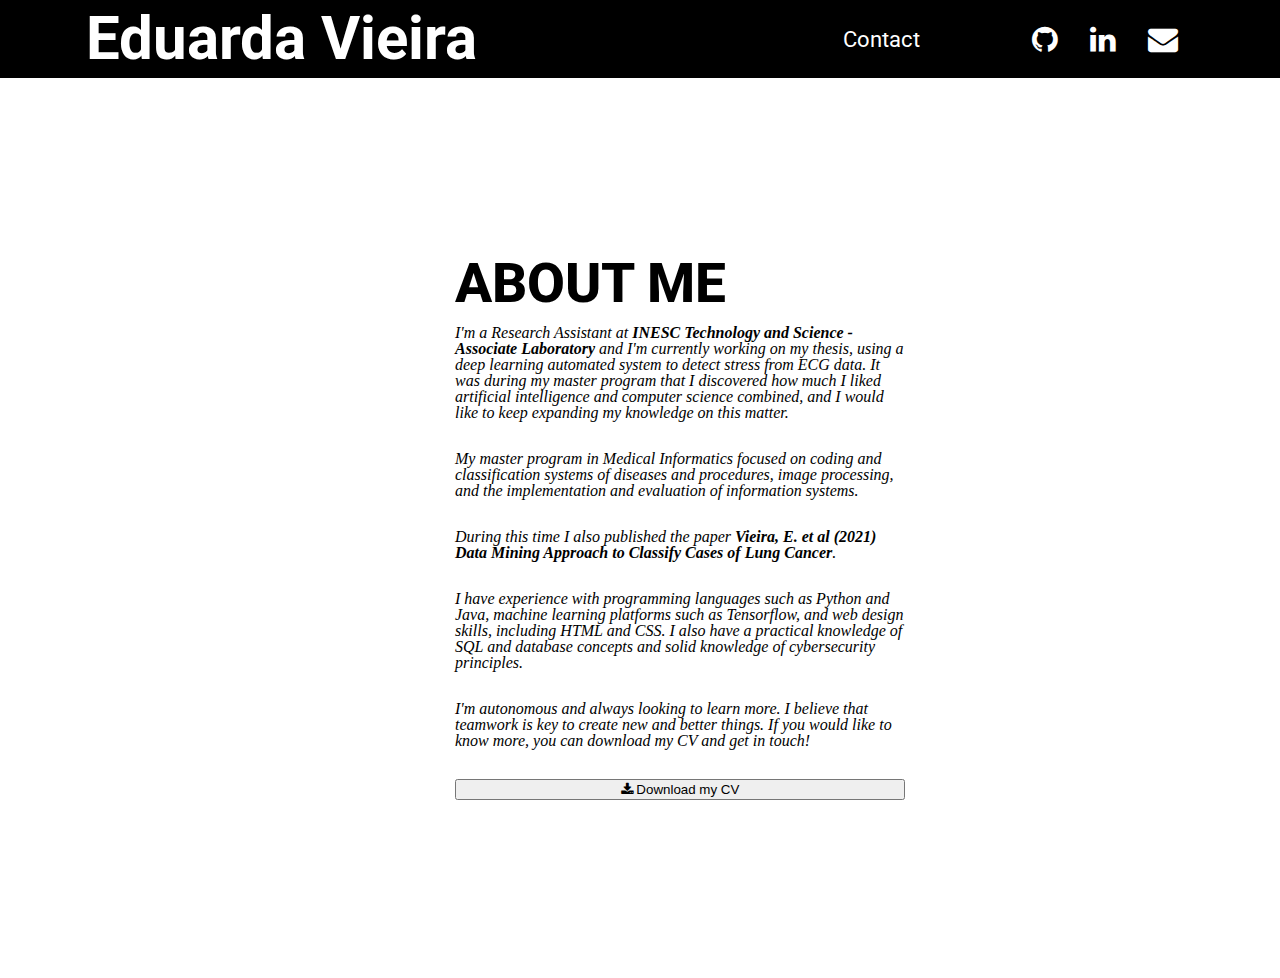
<file: About.html>
<!DOCTYPE html>
<html lang="en">
  <head>
    <meta charset="UTF-8" />
    <title>Eduarda Vieira</title>
    <meta name="viewport" content="width=device-width, initial-scale=1" />
    <link rel="stylesheet" href="styles/reset.min.css" />
    <link rel="stylesheet" href="styles/style.css" />
    <link rel="stylesheet" href="styles/header-1.css" />
    <link rel="stylesheet" href="https://maxcdn.bootstrapcdn.com/font-awesome/4.4.0/css/font-awesome.min.css">
  </head>
  <body>
    <!-- Header Start -->
    <header class="site-header">
      <div class="wrapper site-header__wrapper">
        <a href="index.html" class="brand" style="font-size: 60px;">Eduarda Vieira</a>
        <nav class="nav">
          <button class="nav__toggle" aria-expanded="false" type="button">
            menu
          </button>
          <ul class="nav__wrapper">
            <li class="nav__item"><a href="Contact.html"; style="font-size: 22px; margin-right: 80px;margin-top: 5px;">Contact</a></li>
            <li class="nav__item"><a href="https://github.com/eduardavieira"><i class="fa fa-github" style="font-size:30px"></i></a></li>
            <li class="nav__item"><a href="https://www.linkedin.com/in/eduardadantasvieira/"><i class="fa fa-linkedin" style="font-size:30px"></i></a></li>
            <li class="nav__item"><a href="mailto:eduardadantasvieira@gmail.com"><i class="fa fa-envelope" style="font-size:30px"></i></a></li>
          </ul>
        </nav>
      </div>
    </header>
    <!-- Header End -->

    <div class="tokyo_tm_home">
      <div class="home_content">
          <div class="details">
              <h3 class="name">About Me</h3>
              <p class="job">I'm a Research Assistant at <a style="color: black; font-weight: bold;" href="https://www.inesctec.pt/en/people/eduarda-dantas-vieira">INESC Technology and Science - Associate Laboratory</a>  
                and I'm  currently working on my thesis, using a deep learning automated system to detect stress from ECG data. It was during my master 
                program that I discovered how much I liked artificial intelligence and computer science combined, and I would like to keep expanding my knowledge 
                on this matter.
              </p>
              
              <p class="job">My master program in Medical Informatics focused on coding and classification systems of diseases and 
                procedures, image processing, and the implementation and evaluation of information systems. 
              </p>

              <p class="job">During this time I also published the paper 
                <a style="color: black; font-weight: bold;" href="https://doi.org/10.1007/978-3-030-72657-7_49">Vieira, E. et al (2021) Data Mining Approach 
                to Classify Cases of Lung Cancer</a>.</p>
              
              <p class="job">I have experience with programming languages such as Python and Java, machine learning platforms such as Tensorflow, and
                web design skills, including HTML and CSS. I also have a practical knowledge of SQL and database concepts and solid knowledge of 
                cybersecurity principles.
              </p>
              
              <p class="job">I'm autonomous and always looking to learn more. I believe that teamwork is key to create new and better things. If you would
                like to know more, you can download my CV and get in touch!
              </p>

            <p>
                <div class="centeredkinda2">
                    <a href="https://github.com/eduardavieira/CV_EduardaVieira/archive/refs/heads/main.zip" download="CV_EduardaVieira"> 
                    <button class="btn" style="width:100%"><i class="fa fa-download"></i> Download my CV</button>
                    </a>
                </div>  
            </p>
          </div>
      </div>
    </div>




    <script src="js/header-1.js"></script>
  </body>
</html>
</file>
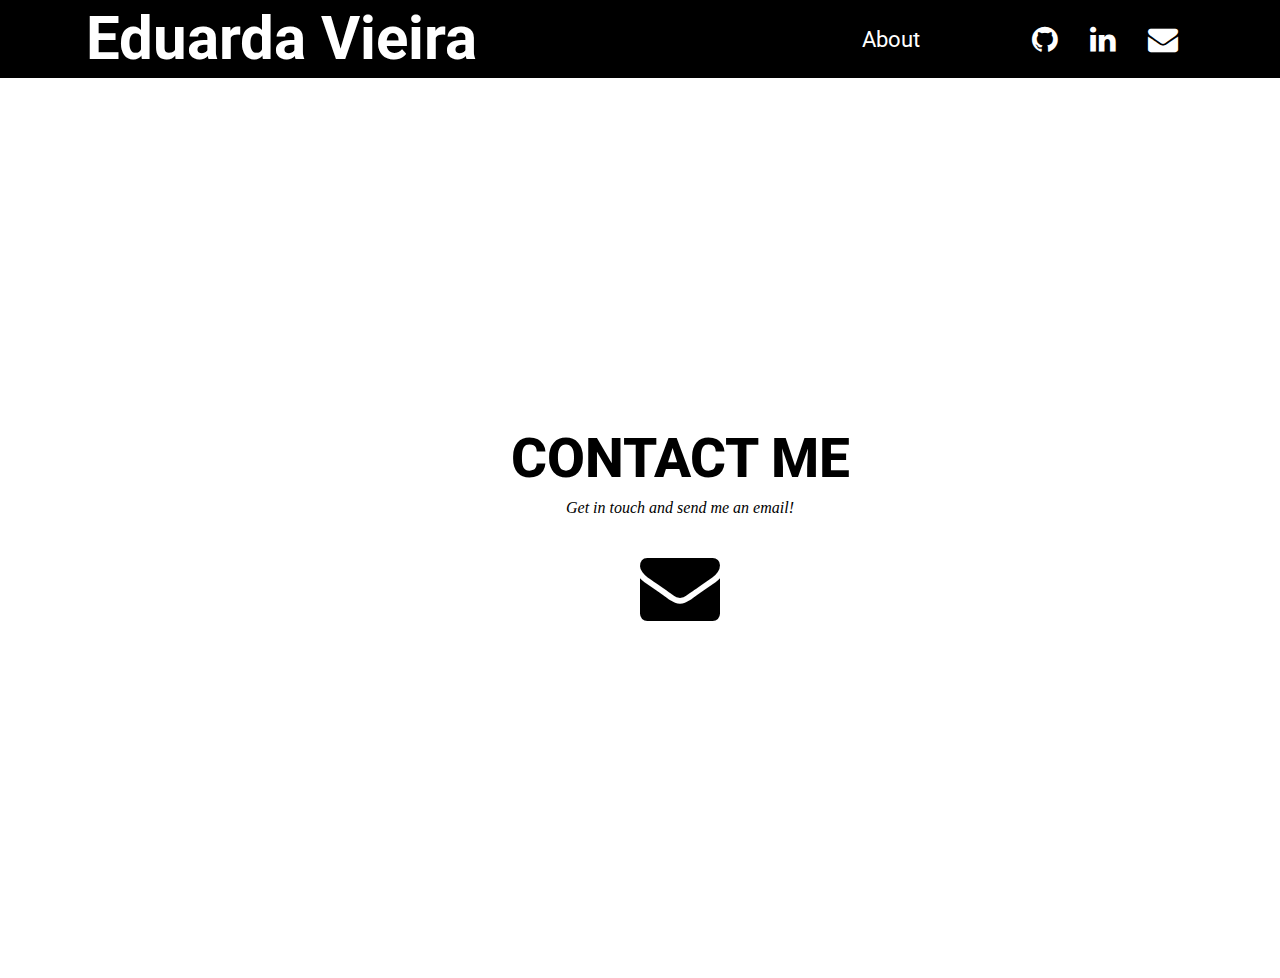
<file: Contact.html>
<!DOCTYPE html>
<html lang="en">
  <head>
    <meta charset="UTF-8" />
    <title>Eduarda Vieira</title>
    <meta name="viewport" content="width=device-width, initial-scale=1" />
    <link rel="stylesheet" href="styles/reset.min.css" />
    <link rel="stylesheet" href="styles/style.css" />
    <link rel="stylesheet" href="styles/header-1.css" />
    <link rel="stylesheet" href="https://maxcdn.bootstrapcdn.com/font-awesome/4.4.0/css/font-awesome.min.css">
  </head>
  <body>
    <!-- Header Start -->
    <header class="site-header">
      <div class="wrapper site-header__wrapper">
        <a href="index.html" class="brand" style="font-size: 60px;">Eduarda Vieira</a>
        <nav class="nav">
          <button class="nav__toggle" aria-expanded="false" type="button">
            menu
          </button>
          <ul class="nav__wrapper">
            <li class="nav__item"><a href="About.html"; style="font-size: 22px; margin-right: 80px;margin-top: 5px;">About</a></li>
            <li class="nav__item"><a href="https://github.com/eduardavieira"><i class="fa fa-github" style="font-size:30px"></i></a></li>
            <li class="nav__item"><a href="https://www.linkedin.com/in/eduardadantasvieira/"><i class="fa fa-linkedin" style="font-size:30px"></i></a></li>
            <li class="nav__item"><a href="mailto:eduardadantasvieira@gmail.com"><i class="fa fa-envelope" style="font-size:30px"></i></a></li>
          </ul>
        </nav>
      </div>
    </header>
    <!-- Header End -->

    <div class="tokyo_tm_home">
      <div class="home_content">
          <div class="details">
              <h3 class="name">Contact Me</h3>
              <p class="job" style="text-align: center;">Get in touch and send me an email!</p>

            <p>
                <div class="centeredkinda2">
					<a href="mailto:eduardadantasvieira@gmail.com"><i class="fa fa-envelope" style="color: black;font-size: 80px; text-align: center;"></i></a>
				</div>
            </p>
          </div>
      </div>
    </div>




    <script src="js/header-1.js"></script>
  </body>
</html>
</file>
<file: styles/style.css>
@import url("https://fonts.googleapis.com/css2?family=Roboto:wght@400;700&display=swap");
.wrapper {
  max-width: 1140px;
  padding-left: 1rem;
  padding-right: 1rem;
  margin-left: auto;
  margin-right: auto;
}

*,
*:before,
*:after {
  box-sizing: border-box;
}

a {
  text-decoration: none;
  color: #222;
}

html {
  -webkit-font-smoothing: antialiased;
  -moz-osx-font-smoothing: grayscale;
}

body {
  font-family: "Roboto", sans-serif;
}

.sr-only {
  position: absolute;
  clip: rect(1px, 1px, 1px, 1px);
  padding: 0;
  border: 0;
  height: 1px;
  width: 1px;
  overflow: hidden;
}

.button {
  -webkit-appearance: none;
     -moz-appearance: none;
          appearance: none;
  color: #fff;
  background-color: #2fa0f6;
  min-width: 120px;
  padding: 0.5rem 1rem;
  border-radius: 5px;
  text-align: center;
}

.button svg {
  display: inline-block;
  vertical-align: middle;
  width: 24px;
  height: 24px;
  fill: #fff;
}

.button span {
  display: none;
}

@media (min-width: 600px) {
  .button span {
    display: initial;
  }
}

.button--icon {
  min-width: initial;
  padding: 0.5rem;
}
</file>
<file: styles/header-1.css>
/* 
** The Header Media Queries **
** Tweak as per your needs **
*/

a:link {
  color: #FFFFFF;
}

/* visited link */
a:visited {
  color: #FFFFFF;
}

/* mouse over link */
a:hover {
  color: #FFFFFF;
}

/* selected link */
a:active {
  color: #FFFFFF;
}


.brand {
  font-weight: bold;
  font-size: 20px; }

.site-header {
  position: relative;
  background-color: #000000; }

.site-header__wrapper {
  padding-top: 1rem;
  padding-bottom: 1rem; }
  @media (min-width: 600px) {
    .site-header__wrapper {
      display: flex;
      justify-content: space-between;
      align-items: center;
      padding-top: 0;
      padding-bottom: 0; } }
@media (min-width: 600px) {
  .nav__wrapper {
    display: flex; } }

@media (max-width: 599px) {
  .nav__wrapper {
    position: absolute;
    top: 100%;
    right: 0;
    left: 0;
    z-index: 100;
    background-color: #3b3b3b;
    visibility: hidden;
    opacity: 0;
    transform: translateY(-100%);
    transition: transform 0.3s ease-out, opacity 0.3s ease-out; }
    .nav__wrapper.active {
      visibility: visible;
      opacity: 1;
      transform: translateY(0); } }

.nav__item a {
  display: block;
  padding: 1.5rem 1rem; }

.nav__toggle {
  display: none; }
  @media (max-width: 599px) {
    .nav__toggle {
      display: block;
      position: absolute;
      right: 1rem;
      top: 1rem;
    } 
}

.home {
  position: absolute; 
  background-color: #222121;
  font-family: "Mulish";
	font-size: 30px;
	color: #767676;
  margin: 0;
  width: 100vw;
  height: 100vh;
}

.centered {
  margin: 0;
  position: absolute;
  top: 50%;
  left: 50%;
  -ms-transform: translate(-50%, -50%);
  transform: translate(-50%, -50%);
}

.responsive {
  width: 100%;
  max-width: 600px;
  height: max-content;
}

* {
  box-sizing: border-box;
}

.column {
  float: left;
  width: 50%;
  padding: 20px;
}

/* Clearfix (clear floats) */
.row::after {
  content: "";
  clear: both;
  display: table;
}

.vertical-center {
  margin: 0;
  position: absolute;
  top: 50%;
  -ms-transform: translateY(-50%);
  transform: translateY(-50%);
}


.tokyo_tm_home{
  width: 100%;
  min-height: 100vh;
  clear: both;
  display: flex;
  align-items: center;
  justify-content: center;
  position: relative;
}

.tokyo_tm_home .home_content{
  display: flex;
  align-items: center;
}

.tokyo_tm_home .details{
  margin-left: 80px;
}
.tokyo_tm_home .details .name{
  font-size: 55px;
  font-weight: 800;
  text-transform: uppercase;
  margin-bottom: 14px;
}
.tokyo_tm_home .details .job{
  font-family: "Montserrat";
  font-style: italic;
  font-weight: 500;
  max-width: 450px;
  margin-bottom: 30px;
}
.responsive {
max-width: 100%;
height: auto;
}

.tokyo_tm_home .avatar{
min-width: 300px;
min-height: 300px;
position: relative;
border-radius: 100%;
}
.tokyo_tm_home .avatar .image{
position: absolute;
top: 0px;
bottom: 0px;
left: 0px;
right: 0px;
}


.centeredkinda2 {
  margin: auto;
  width: 100%;
  text-align: center;
}


@media (max-width: 1040px) {
	.tokyo_tm_home .home_content{flex-direction: column;text-align: center;}
	.tokyo_tm_home .avatar{margin-bottom: 30px;}
	.tokyo_tm_home .details{margin-left: 0px;}
}
@media (max-width: 768px) {
	.tokyo_tm_home .details .name{font-size: 40px;}
	.tokyo_tm_home .avatar{min-width: 200px;min-height: 200px;}
}
</file>
